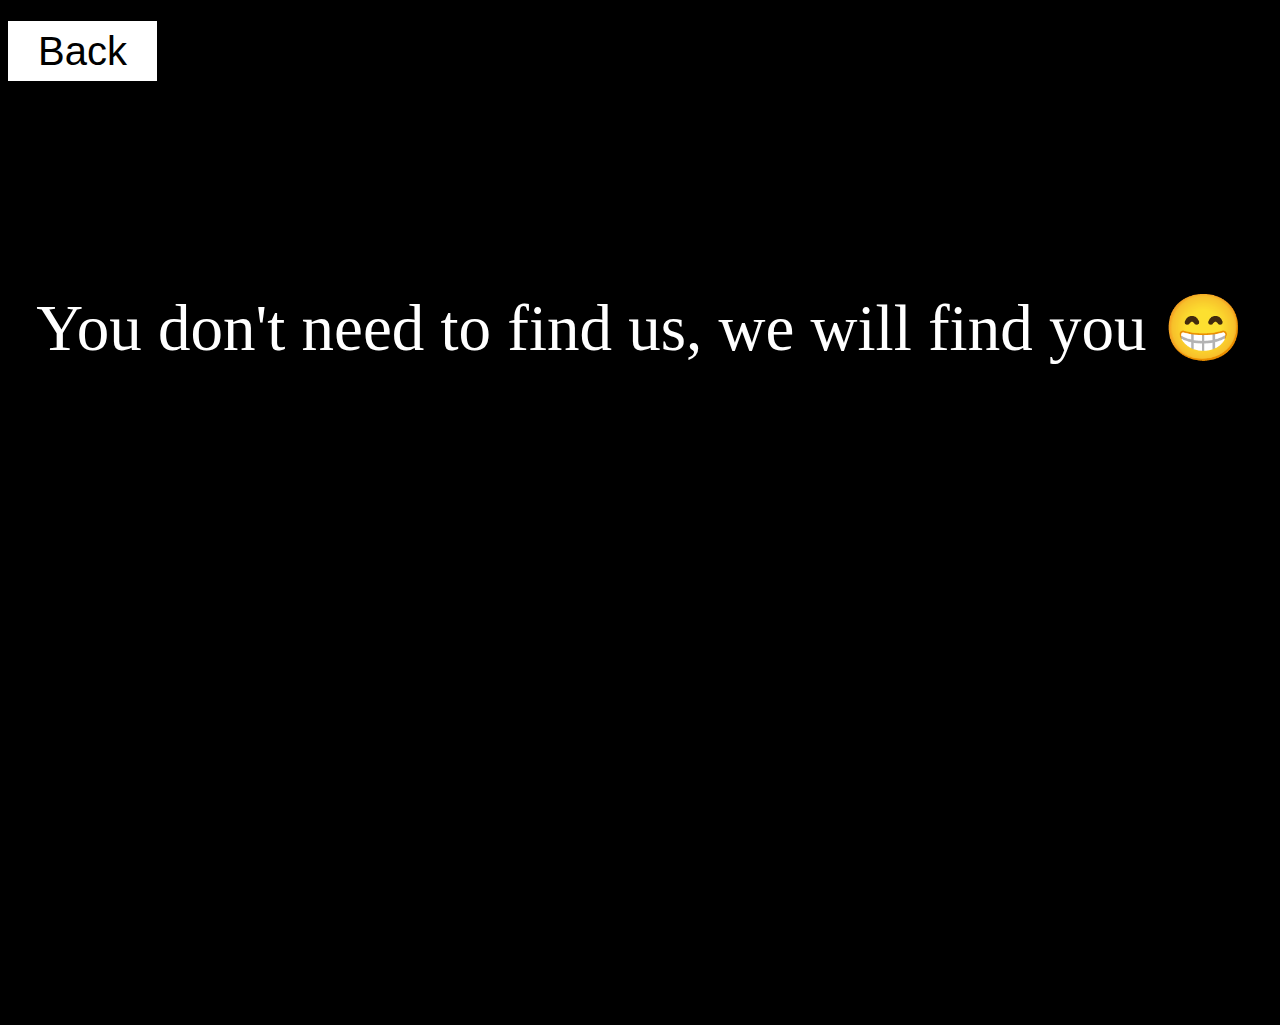
<file: communication.html>
<!DOCTYPE html>
<html lang="en">
<head>
    <meta charset="UTF-8">
    <meta http-equiv="X-UA-Compatible" content="IE=edge">
    <meta name="viewport" content="width=device-width, initial-scale=1.0">
    <link rel="stylesheet" href="communication.css">
    <title>Document</title>
</head>
<body>
    <header class="con">
        <a href="main.html">Back  </a>
    
     
   <div class="content">
    <p> You don't need to find us, we will find you &#128513</p>
   </div>
    </header>
   
</body>
</html>
</file>
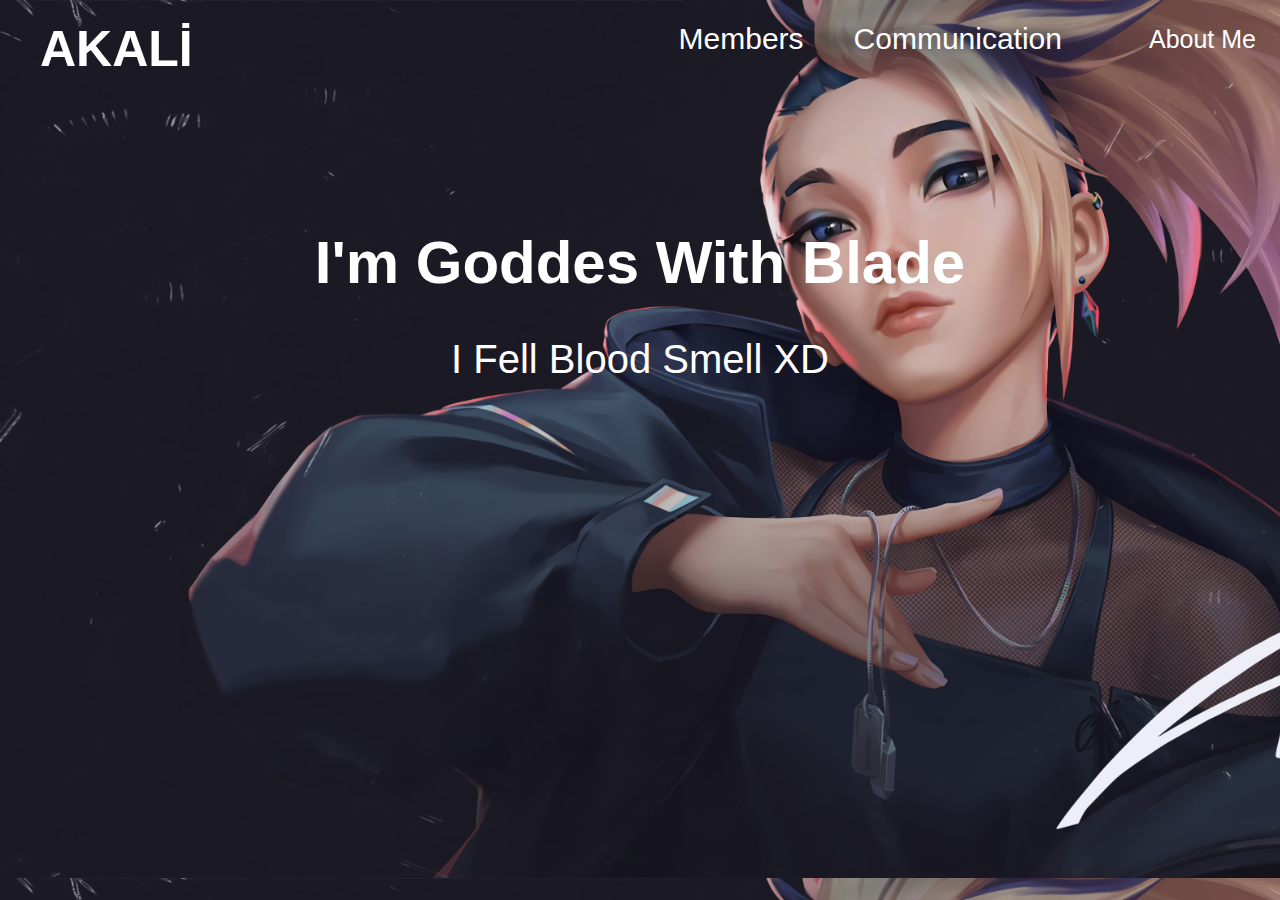
<file: main.html>
<!DOCTYPE html>
<html lang="en">
<head>
    <meta charset="UTF-8">
    <meta http-equiv="X-UA-Compatible" content="IE=edge">
    <link rel="stylesheet" href="style.css">
    <meta name="viewport" content="width=device-width, initial-scale=1.0">
    <title>Document</title>
</head>
<body>
  
    <header class="container">
        <nav>
            <div class="logo">
                <a href="main.html">AKALİ</a>
            </div>
            <div class="menu">
                <ul>
                    
                    <li><a href="member.html" >Members</a></li>
                    <li><a href="communication.html" >Communication</a></li>
                </ul>
                <a href=".html" class="subs">About Me</a>
                
            </div>
        </nav>
    </header>
</header>
<section class="container content">
  <h1>I'm Goddes With Blade</h1>
  <p>I Fell Blood Smell XD</p>
  
</section>
  
</body>
</html>
</file>
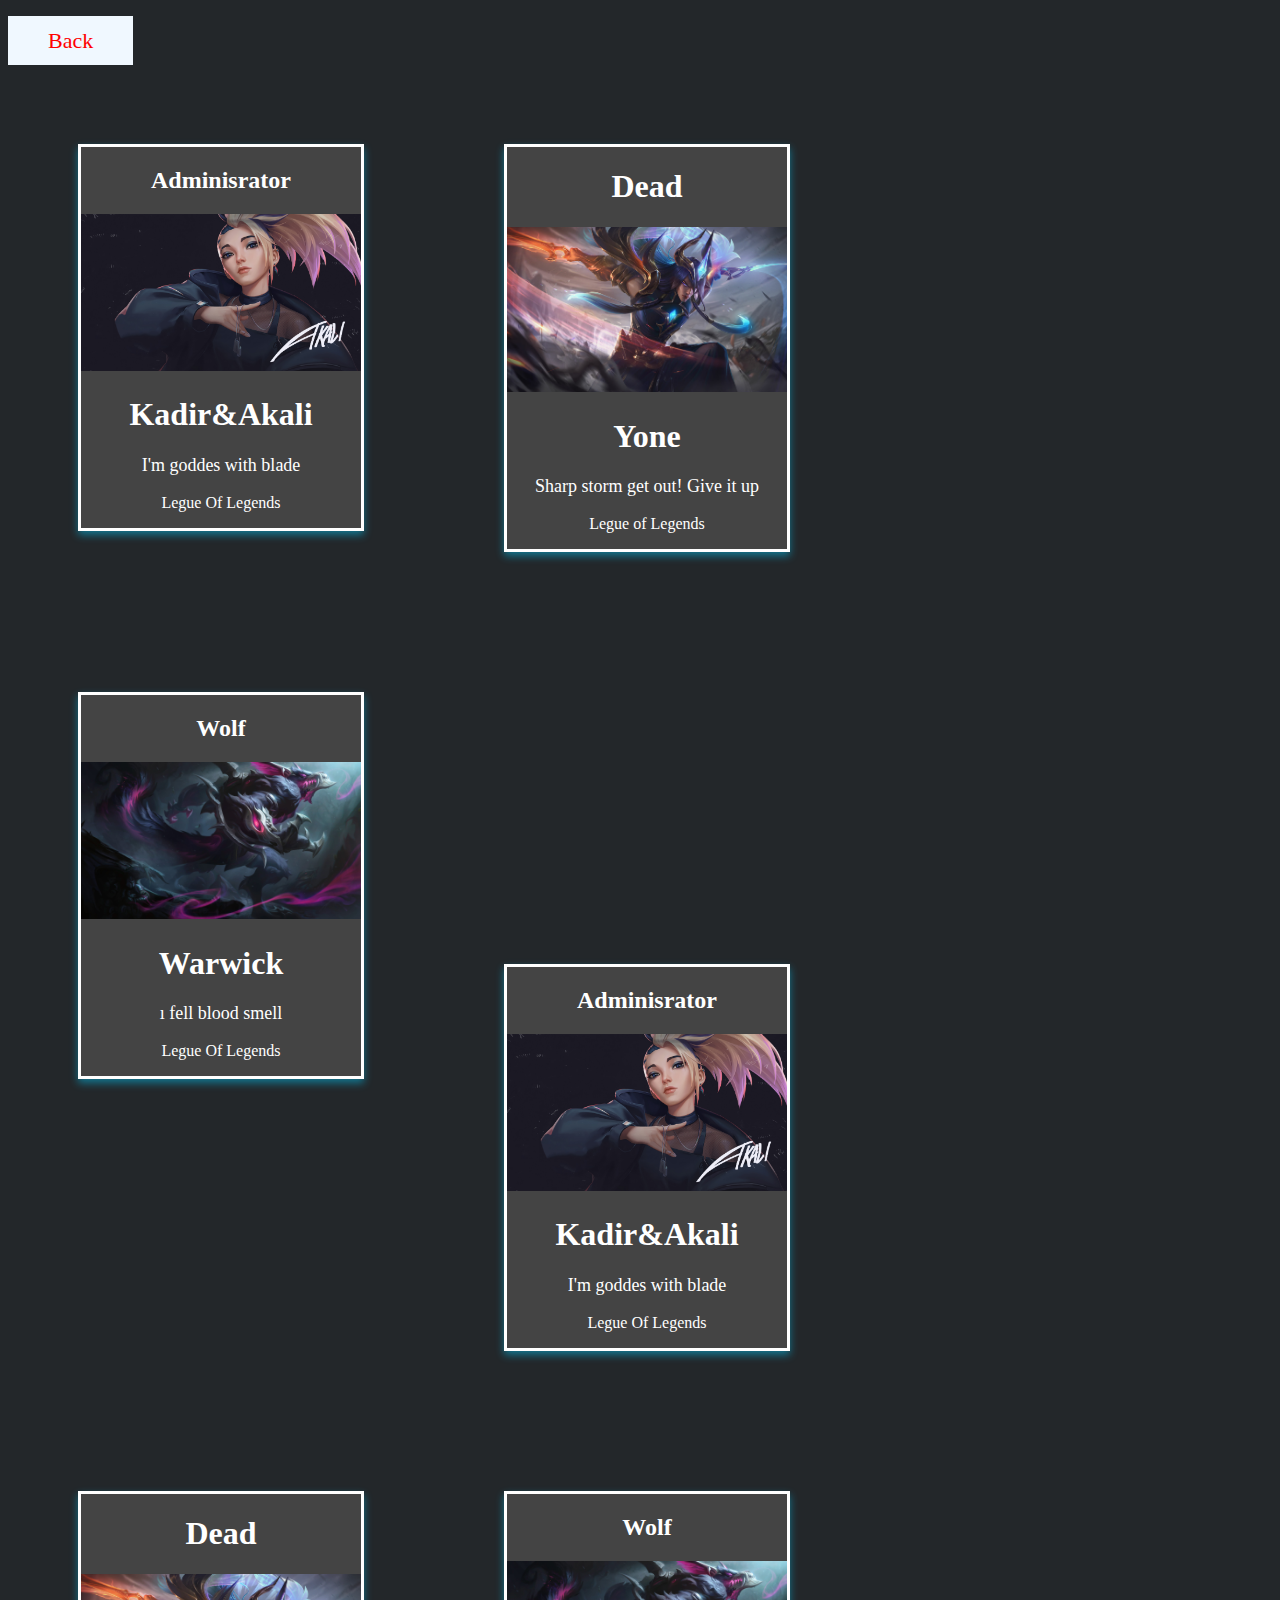
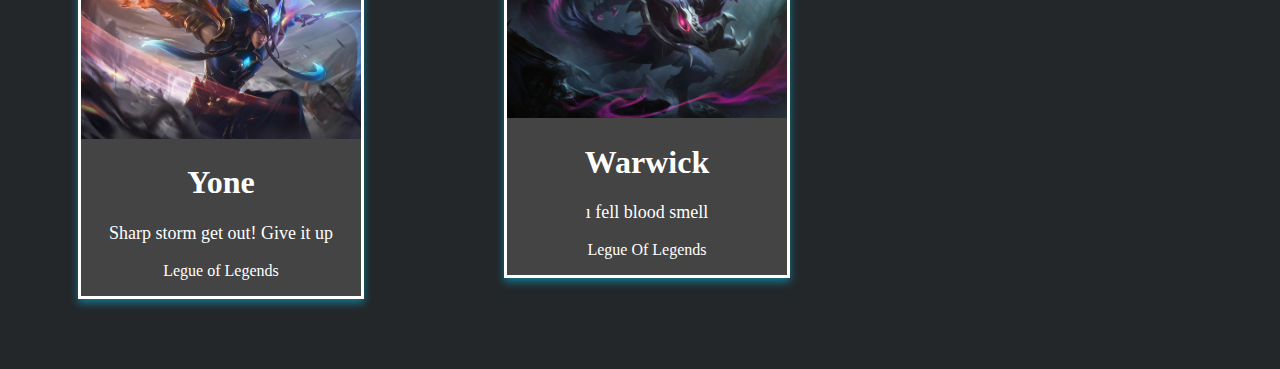
<file: member.html>
<!DOCTYPE html>
<html lang="en">
<head>
    <meta charset="UTF-8">
    <meta http-equiv="X-UA-Compatible" content="IE=edge">
    <meta name="viewport" content="width=device-width, initial-scale=1.0">
    <link rel="stylesheet" href="member.css">
    <title>Document</title>
</head>
<body>
    <header class="container content">
        <nav>
            <div class="logo">
                <a href="main.html">Back</a>
            </div>
    
    </headerc>
    
    
    <section class=" content">
      
    <div class="card">
   <h2>Adminisrator</h2>
  <img src="akali.jpg" alt="John" style="width:100%">
  <h1 class="write">Kadir&Akali</h1>
  <p class="title">I'm goddes with blade</p>
  <p class="write">Legue Of Legends</p>
  </div> 

  <div class="card">
    <h1>Dead</h1>
    <img src="Yone_19.jpg" alt="John" style="width:100%">
    <h1 class="write">Yone</h1>
    <p class="title">Sharp storm get out! Give it up</p>
    <p class="write">Legue of Legends</p>
    </div> 

    <div class="card">
        <h2>Wolf</h2>
        <img src="CovenWarwick-1-scaled.jpg" alt="John" style="width:100%">
        <h1 class="write">Warwick</h1>
        <p class="title">ı fell blood smell</p>
        <p class="write">Legue Of Legends</p>
        </div> 
    
  
</section>







<section class=" content">
      
    <div class="card">
   <h2>Adminisrator</h2>
  <img src="akali.jpg" alt="John" style="width:100%">
  <h1 class="write">Kadir&Akali</h1>
  <p class="title">I'm goddes with blade</p>
  <p class="write">Legue Of Legends</p>
  </div> 

  <div class="card">
    <h1>Dead</h1>
    <img src="Yone_19.jpg" alt="John" style="width:100%">
    <h1 class="write">Yone</h1>
    <p class="title">Sharp storm get out! Give it up</p>
    <p class="write">Legue of Legends</p>
    </div> 

    <div class="card">
        <h2>Wolf</h2>
        <img src="CovenWarwick-1-scaled.jpg" alt="John" style="width:100%">
        <h1 class="write">Warwick</h1>
        <p class="title">ı fell blood smell</p>
        <p class="write">Legue Of Legends</p>
        </div> 
    
  
</section>
</body>

</html>
</file>
<file: communication.css>
.content{
   align-items: center;
   text-align: center;
   font-size: 65px;
    height: calc(100vh - 100px);
    padding-top: 150px;
    color: white;
}
body{
    background-color: black;
}


.con{
    color: rgb(255, 255, 255);
    height: calc(100vh - 100px);
    padding-top: 20px;
    font-size: 40px;

  }
  
a{
    color: rgb(0, 0, 0);
    list-style: none;
    padding: 8px 30px ;
    text-decoration: none;
    background-color: White;
    font-family: 'Trebuchet MS', 'Lucida Sans Unicode', 'Lucida Grande', 'Lucida Sans', Arial, sans-serif;
}
</file>
<file: style.css>
*{
    margin: 0px;
    padding: 0px;
    box-sizing: border-box;
}

body{
    font-family: 'Lucida Sans', 'Lucida Sans Regular', 'Lucida Grande', 'Lucida Sans Unicode', Geneva, Verdana, sans-serif;
    background-size: cover;
    background-color: blueviolet;
    background-image: url(akali.jpg);
}

 /* önemli */
.container{
    width: %80;
    margin: auto;
}

header nav{
    display: flex;
    justify-content: space-between;
    align-items: center;
    height: 100%;
}

nav ul{
    list-style: none;
    display: flex;
    column-gap: 20px;
}

nav ul a{
    text-decoration: none;
    color: rgb(255, 255, 255);
    font-family: 'Franklin Gothic Medium', 'Arial Narrow', Arial, sans-serif;
}

nav ul{
    font-size: 30px;
    padding: 8px 15px;
    border-radius: 50px;
    column-gap: 50px;
}



nav .menu{
    display: flex;
    align-items: center;
    column-gap: 48px;
    
}
nav .menu .subs{
    font-size: 25px;
    color: rgb(255, 255, 255);
    background-color:;
    padding: 12px 24px;
    border-radius: 60px;
    text-decoration: none;
}


header nav .logo a{
    color:  white;
    text-decoration: none;
    font-weight: 700;
    font-size: 50px;
    padding: 15px 40px ;
    column-width: 100px;
 
}
header nav .logo{
    
   padding-top: 20px;
}




.content{
    color: rgb(255, 255, 255);
    height: calc(100vh - 100px);
    padding-top: 150px;
}

.content h1{
    font-size: 60px;
    text-align: center;
}
.content p{
    font-size: 40px;
    text-align: center;
    margin-top: 40px;
}
</file>
<file: member.css>
.card {
    box-shadow: 0 4px 8px 0 rgba(0, 204, 255, 0.473);
    max-width: 300px;
    margin: auto;
    text-align: center;
    background-color: rgb(68, 68, 68);
    float: left;
    column-gap: 20px;
    max-width: 280px;
    margin: 70px;
  
   border-style: solid;
}
  


  .title {
    color: rgb(255, 255, 255);
    font-size: 18px;
  }
  

  a {
    text-decoration: none;
    font-size: 22px;
    color: rgb(255, 0, 0);
  }
  
  button:hover, a:hover {
    opacity: 0.7;
  }

 .write{
    color: rgb(255, 255, 255);
 }



.content{
    color: rgb(65, 158, 65);
    height: calc(100vh - 100px);
    padding-top: 150px;
}

h2{
    align-items: center;
}

body{
    background-color: #23272A;
    
}

body a{
  background-color: aliceblue;
  padding: 12px 40px ;
  
  
  height: 100%;
}

.container{
  width: %80;
  margin: auto;
}
.content{
  color: rgb(255, 255, 255);
  height: calc(100vh - 100px);
  padding-top: 20px;
}
</file>
